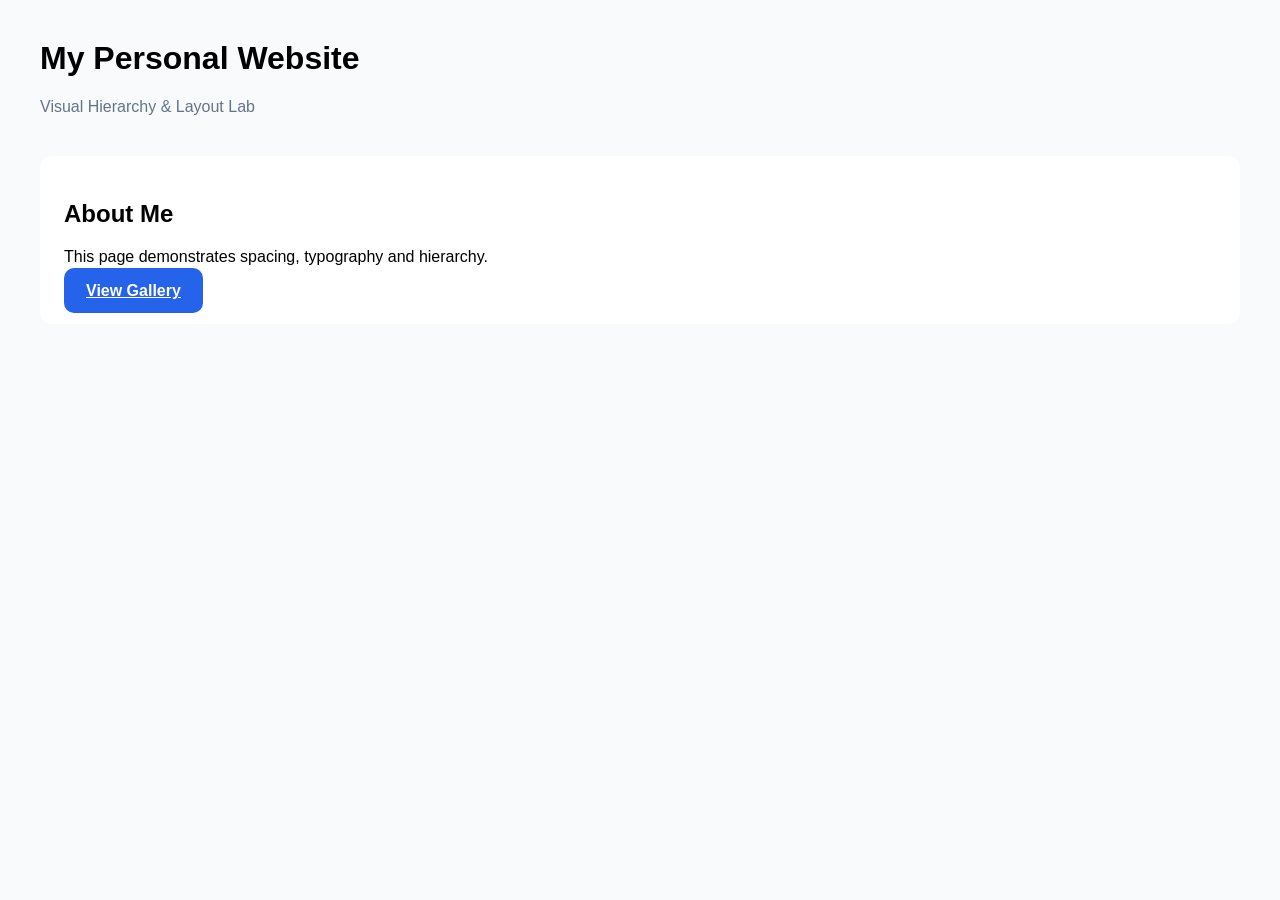
<file: Week03_Personal_website/index.html>
<!DOCTYPE html>
<html lang="en">
<head>
  <meta charset="UTF-8">
  <title>Week 3 – Visual Hierarchy</title>
  <link rel="stylesheet" href="style.css">
</head>
<body>

<header class="site-header">
  <h1>My Personal Website</h1>
  <p class="tagline">Visual Hierarchy & Layout Lab</p>
</header>

<main class="container">
  <section class="card">
    <h2>About Me</h2>
    <p>This page demonstrates spacing, typography and hierarchy.</p>
    <a href="gallery.html" class="btn-primary">View Gallery</a>
  </section>
</main>

</body>
</html>
</file>
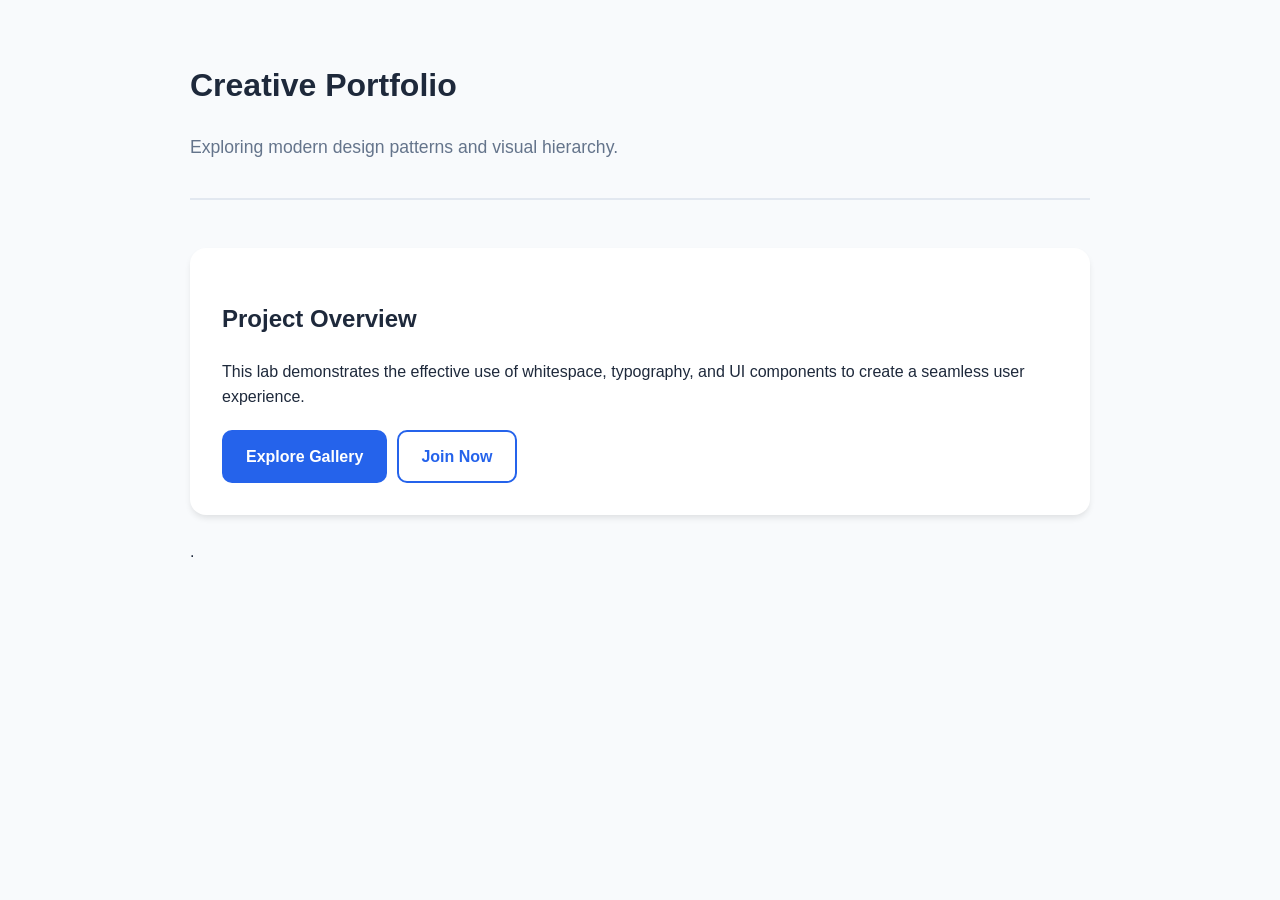
<file: Week03_Personal_website/İrem Özkan/index.html>
<!DOCTYPE html>
<html lang="en">
<head>
  <meta charset="UTF-8">
  <meta name="viewport" content="width=device-width, initial-scale=1.0">
  <title>Portfolio | Visual Hierarchy</title>
  <link rel="stylesheet" href="style.css">
</head>
<body>

<header class="site-header">
  <h1>Creative Portfolio</h1>
  <p class="tagline">Exploring modern design patterns and visual hierarchy.</p>
</header>

<main class="container">
  <section class="card">
    <h2>Project Overview</h2>
    <p>This lab demonstrates the effective use of whitespace, typography, and UI components to create a seamless user experience.</p>
    <div style="display: flex; gap: 10px; margin-top: 20px;">
      <a href="gallery.html" class="btn-primary" style="text-decoration: none; display: inline-block;">Explore Gallery</a>
      <a href="register.html" class="btn-secondary" style="text-decoration: none; display: inline-block;">Join Now</a>
    </div>
  </section>
</main>

</body>
</html>.
</file>
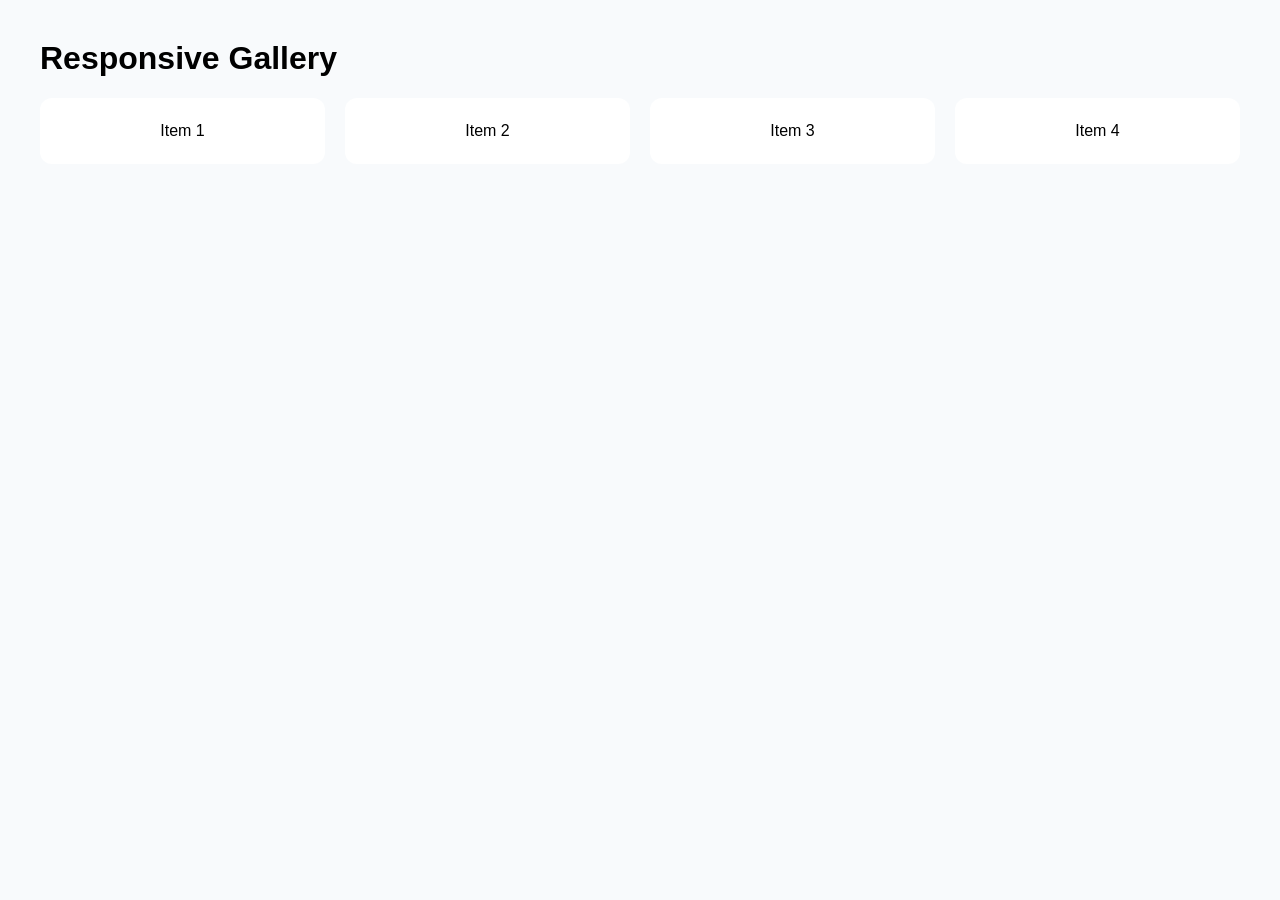
<file: Week03_Personal_website/gallery.html>
<!DOCTYPE html>
<html lang="en">
<head>
  <meta charset="UTF-8">
  <title>Gallery</title>
  <link rel="stylesheet" href="style.css">
</head>
<body>

<h1>Responsive Gallery</h1>

<div class="gallery">
  <div class="card">Item 1</div>
  <div class="card">Item 2</div>
  <div class="card">Item 3</div>
  <div class="card">Item 4</div>
</div>

</body>
</html>
</file>
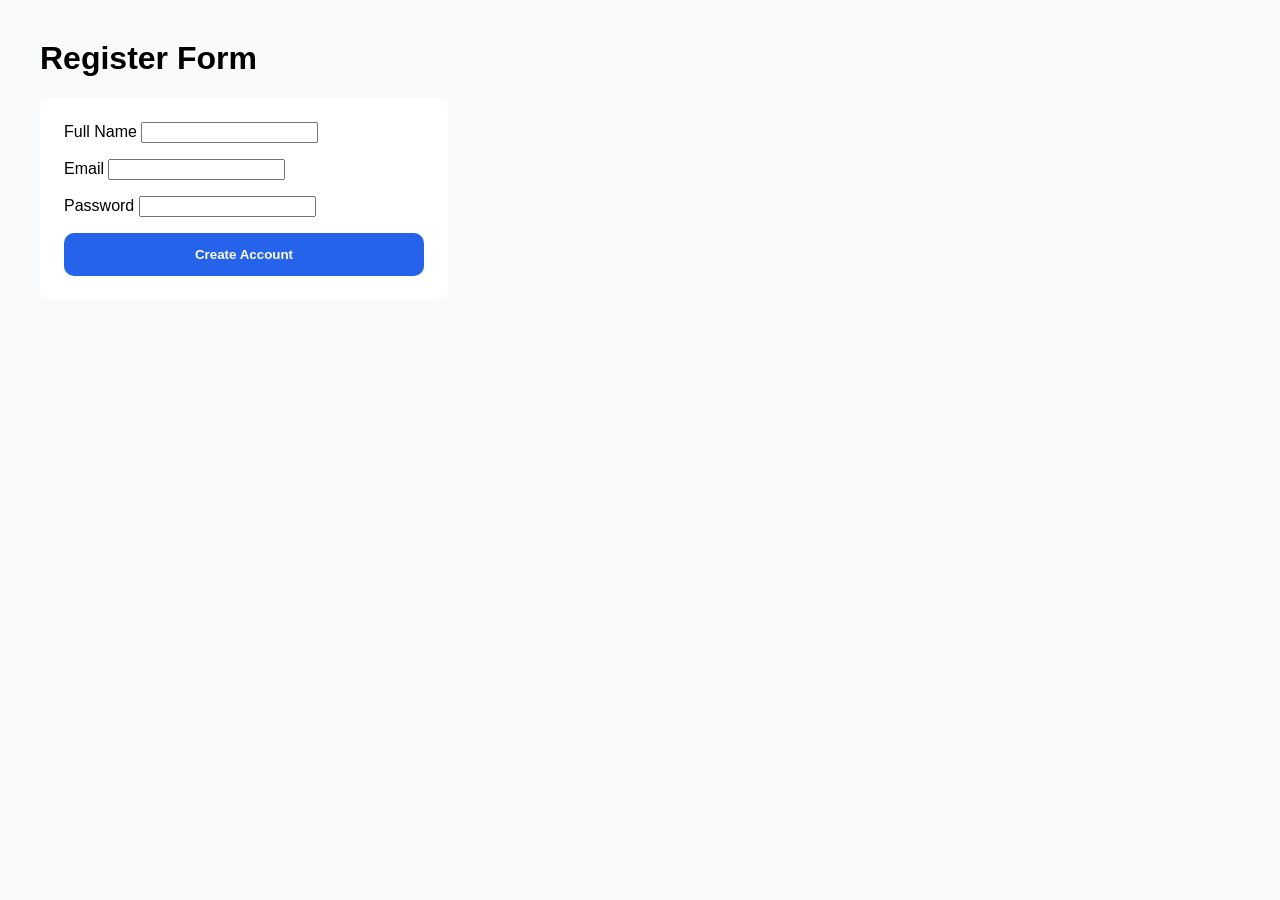
<file: Week03_Personal_website/register.html>
<!DOCTYPE html>
<html lang="en">
<head>
  <meta charset="UTF-8">
  <title>Register</title>
  <link rel="stylesheet" href="style.css">
</head>
<body>

<h1>Register Form</h1>

<form class="form-card">
  <label>Full Name
    <input type="text" required>
  </label>

  <label>Email
    <input type="email" required>
  </label>

  <label>Password
    <input type="password" minlength="6" required>
  </label>

  <button class="btn-primary">Create Account</button>
</form>

</body>
</html>
</file>
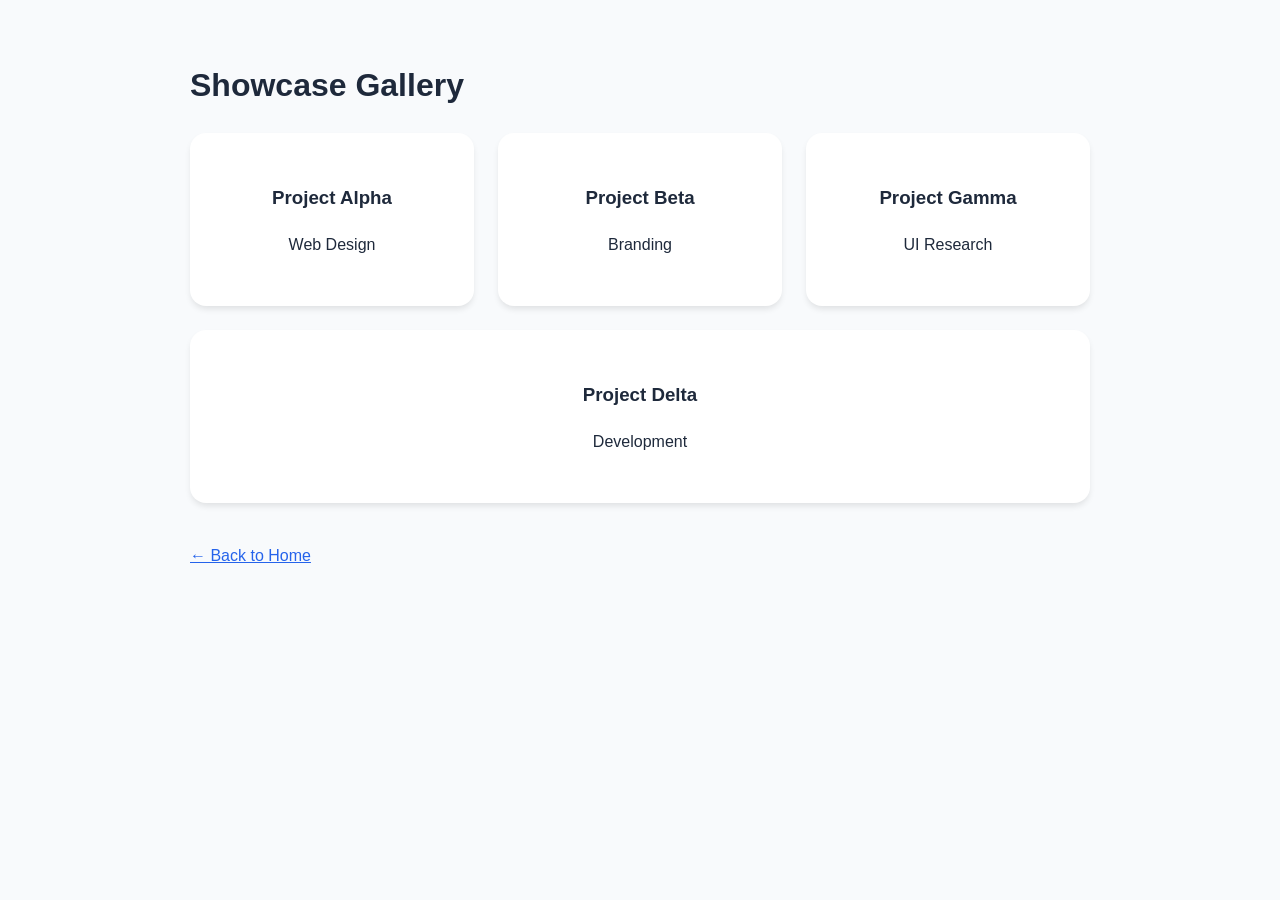
<file: Week03_Personal_website/İrem Özkan/gallery.html>
<!DOCTYPE html>
<html lang="en">
<head>
  <meta charset="UTF-8">
  <meta name="viewport" content="width=device-width, initial-scale=1.0">
  <title>Project Gallery</title>
  <link rel="stylesheet" href="style.css">
</head>
<body>

<h1>Showcase Gallery</h1>

<div class="gallery">
  <div class="card">
    <h3>Project Alpha</h3>
    <p>Web Design</p>
  </div>
  <div class="card">
    <h3>Project Beta</h3>
    <p>Branding</p>
  </div>
  <div class="card">
    <h3>Project Gamma</h3>
    <p>UI Research</p>
  </div>
  <div class="card">
    <h3>Project Delta</h3>
    <p>Development</p>
  </div>
</div>

<p><a href="index.html" style="color: #2563eb;">&larr; Back to Home</a></p>

</body>
</html>
</file>
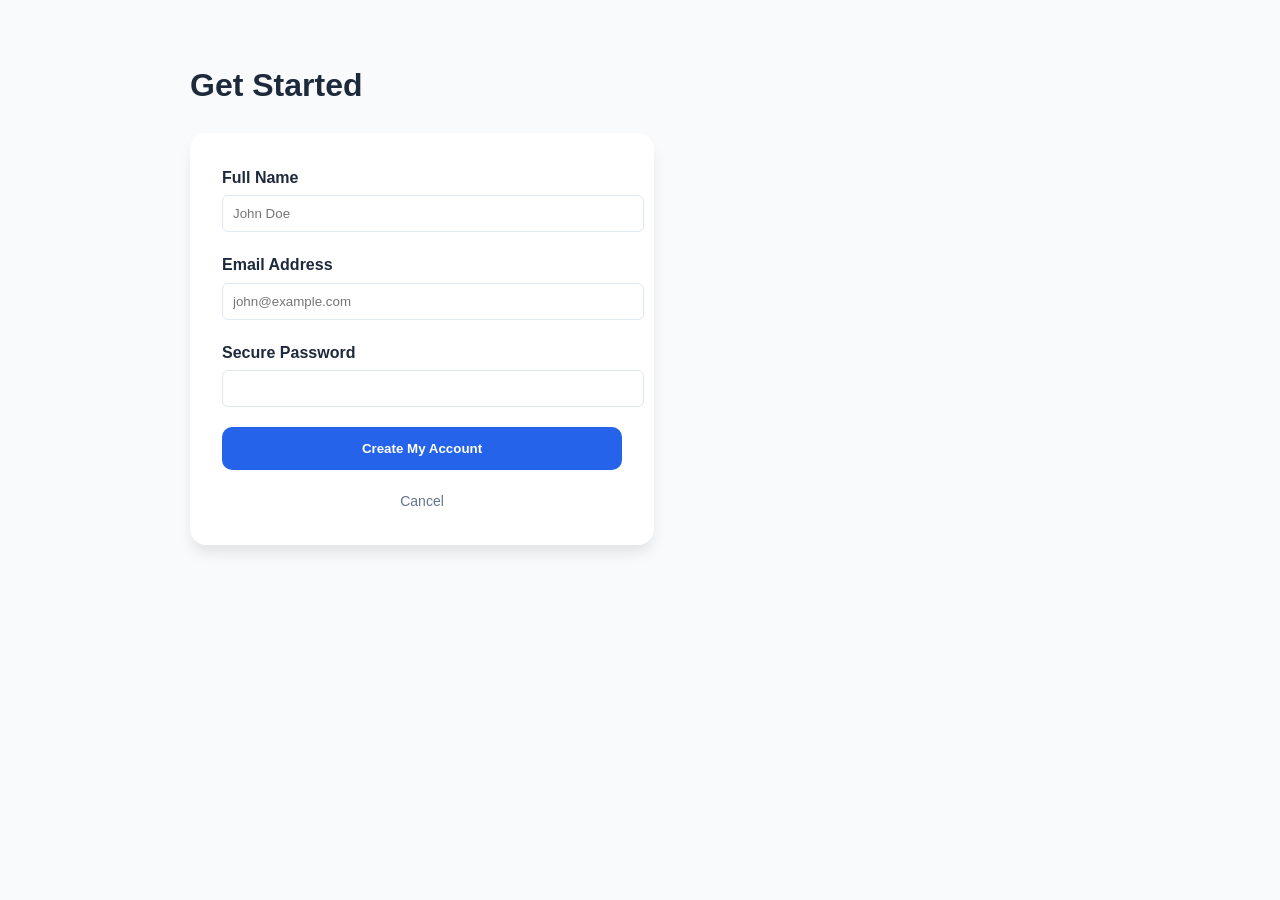
<file: Week03_Personal_website/İrem Özkan/register.html>
<!DOCTYPE html>
<html lang="en">
<head>
  <meta charset="UTF-8">
  <meta name="viewport" content="width=device-width, initial-scale=1.0">
  <title>Create Account</title>
  <link rel="stylesheet" href="style.css">
</head>
<body>

<h1>Get Started</h1>

<form class="form-card">
  <div class="form-group">
    <label style="display: block; margin-bottom: 5px; font-weight: 600;">Full Name</label>
    <input type="text" placeholder="John Doe" required style="width: 100%; padding: 10px; border: 1px solid #e2e8f0; border-radius: 6px;">
  </div>

  <div class="form-group">
    <label style="display: block; margin-bottom: 5px; font-weight: 600;">Email Address</label>
    <input type="email" placeholder="john@example.com" required style="width: 100%; padding: 10px; border: 1px solid #e2e8f0; border-radius: 6px;">
  </div>

  <div class="form-group">
    <label style="display: block; margin-bottom: 5px; font-weight: 600;">Secure Password</label>
    <input type="password" minlength="6" required style="width: 100%; padding: 10px; border: 1px solid #e2e8f0; border-radius: 6px;">
  </div>

  <button class="btn-primary">Create My Account</button>
  <a href="index.html" style="text-align: center; font-size: 14px; color: #64748b; text-decoration: none;">Cancel</a>
</form>

</body>
</html>
</file>
<file: Week03_Personal_website/style.css>
body {
  font-family: Arial, sans-serif;
  margin: 40px;
  background: #f8fafc;
}

.site-header {
  margin-bottom: 40px;
}

.tagline {
  color: #64748b;
}

/* CARDS */
.card {
  background: white;
  padding: 24px;
  border-radius: 12px;
  margin-bottom: 24px;
}

/* FLEX GALLERY */
.gallery {
  display: flex;
  flex-wrap: wrap;
  gap: 20px;
}

.gallery .card {
  flex: 1 1 200px;
  text-align: center;
}

/* FORM */
.form-card {
  max-width: 360px;
  background: white;
  padding: 24px;
  border-radius: 12px;
  display: flex;
  flex-direction: column;
  gap: 16px;
}

/* BUTTONS */
.btn-primary {
  padding: 14px 22px;
  border-radius: 10px;
  background: #2563eb;
  color: white;
  font-weight: 600;
  border: none;
  cursor: pointer;
}

.btn-secondary {
  padding: 12px 20px;
  border-radius: 10px;
  background: transparent;
  border: 2px solid #2563eb;
  color: #2563eb;
  font-weight: 600;
  cursor: pointer;
}
</file>
<file: Week03_Personal_website/İrem Özkan/style.css>
body {
  font-family: 'Segoe UI', Tahoma, Geneva, Verdana, sans-serif;
  margin: 60px auto;
  max-width: 900px;
  background: #f8fafc;
  color: #1e293b;
  line-height: 1.6;
}

.site-header {
  margin-bottom: 48px;
  border-bottom: 2px solid #e2e8f0;
  padding-bottom: 20px;
}

.tagline {
  color: #64748b;
  font-size: 1.1rem;
}

/* CARDS */
.card {
  background: white;
  padding: 32px;
  border-radius: 16px;
  margin-bottom: 24px;
  box-shadow: 0 4px 6px -1px rgb(0 0 0 / 0.1);
  transition: transform 0.2s;
}

.card:hover {
  transform: translateY(-4px);
}

/* FLEX GALLERY */
.gallery {
  display: flex;
  flex-wrap: wrap;
  gap: 24px;
  margin-bottom: 40px;
}

.gallery .card {
  flex: 1 1 200px;
  text-align: center;
  margin-bottom: 0;
}

/* FORM */
.form-card {
  max-width: 400px;
  background: white;
  padding: 32px;
  border-radius: 16px;
  display: flex;
  flex-direction: column;
  gap: 20px;
  box-shadow: 0 10px 15px -3px rgb(0 0 0 / 0.1);
}

/* BUTTONS */
.btn-primary {
  padding: 14px 24px;
  border-radius: 10px;
  background: #2563eb;
  color: white;
  font-weight: 600;
  border: none;
  cursor: pointer;
  transition: background 0.2s;
}

.btn-primary:hover {
  background: #1d4ed8;
}

.btn-secondary {
  padding: 12px 22px;
  border-radius: 10px;
  background: transparent;
  border: 2px solid #2563eb;
  color: #2563eb;
  font-weight: 600;
  cursor: pointer;
  transition: all 0.2s;
}

.btn-secondary:hover {
  background: #eff6ff;
}
</file>
